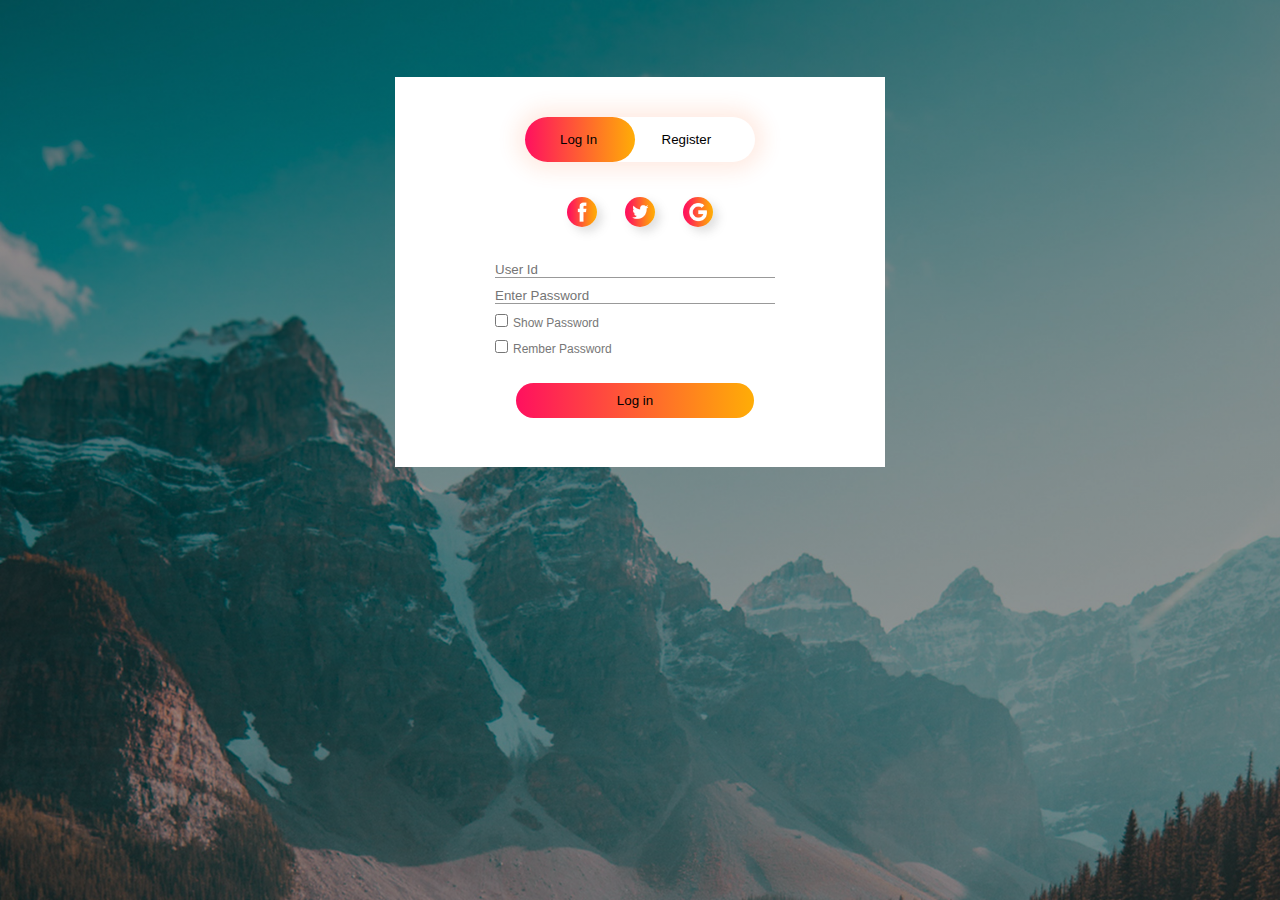
<file: index.html>
<html>
  <head>
    <title>Login And Registration Form</title>
    <link rel ='stylesheet' href='style.css'>
  </head>
  <body>
    <div class="hero">
      <div class="form-box">
        <div class="button-box">
          <div id="btn"></div>
          <button type="button" class="toggle-btn" onclick="login()">Log In</button>
          <button type="button" class="toggle-btn" onclick="register()">Register</button>
        </div>

        <div class="social-icon">
          <img src="login-reg-img/fb.png">
          <img src="login-reg-img/tw.png">
          <img src="login-reg-img/gp.png">
        </div>
        <form id='login' class = "input-group">
          <input type ='text' class='input-field' placeholder="User Id" required>
          <input type ='password' class='input-field' placeholder="Enter Password" id="login_password" required>
          <input type ="checkbox" onclick="showpassword(this)" id ="login_showpassword" class="check-box-password"><span>Show Password</span><br/>
          <input type ='checkbox' class='check-box'><span>Rember Password</span>
          <button type ='submit' class='submit-btn' >Log in</button><!--if need submit a form use type= submit-->
          
        </form>

        <form id = 'register' class = "input-group">
          <input type ='text' class='input-field' placeholder="User Id" required>
          <input type ='text' class='input-field' placeholder="Email Id" required>
          <input type ='password' class='input-field' placeholder="Enter Password" id="register_password" reuired>
          <input type ="checkbox" onclick="showpassword(this)" id ="register_showpassword"  class="check-box-password"><span>Show Password</span><br/>
          <input type ='checkbox' class='check-box'><span>I agree to the terms & condition</span><br/>
          <button type ='submit' class='submit-btn'> Register</button>
          
        </form>
      </div>

      
    </div>
    <script>
      let x = document.getElementById("login")
      let y = document.getElementById("register")
      let z = document.getElementById("btn")
      function register(){
        x.style.left = '-500px' 
        y.style.left = '100px'
        z.style.left = '120px'
      }
      function login(){
        x.style.left = '100px' 
        y.style.left = '500px'
        z.style.left = '0'
      }

      function showpassword(e) {
        console.log(e)
        let x = null
        switch(e.id){
          case "login_showpassword":
            x = document.getElementById("login_password");
            break;
          case "register_showpassword":
            x = document.getElementById("register_password");
            break;
        }
        if (x)  x.type === "password" ? x.type = "text" :  x.type = "password";

      }

    </script>

  </body>
</html>
</file>
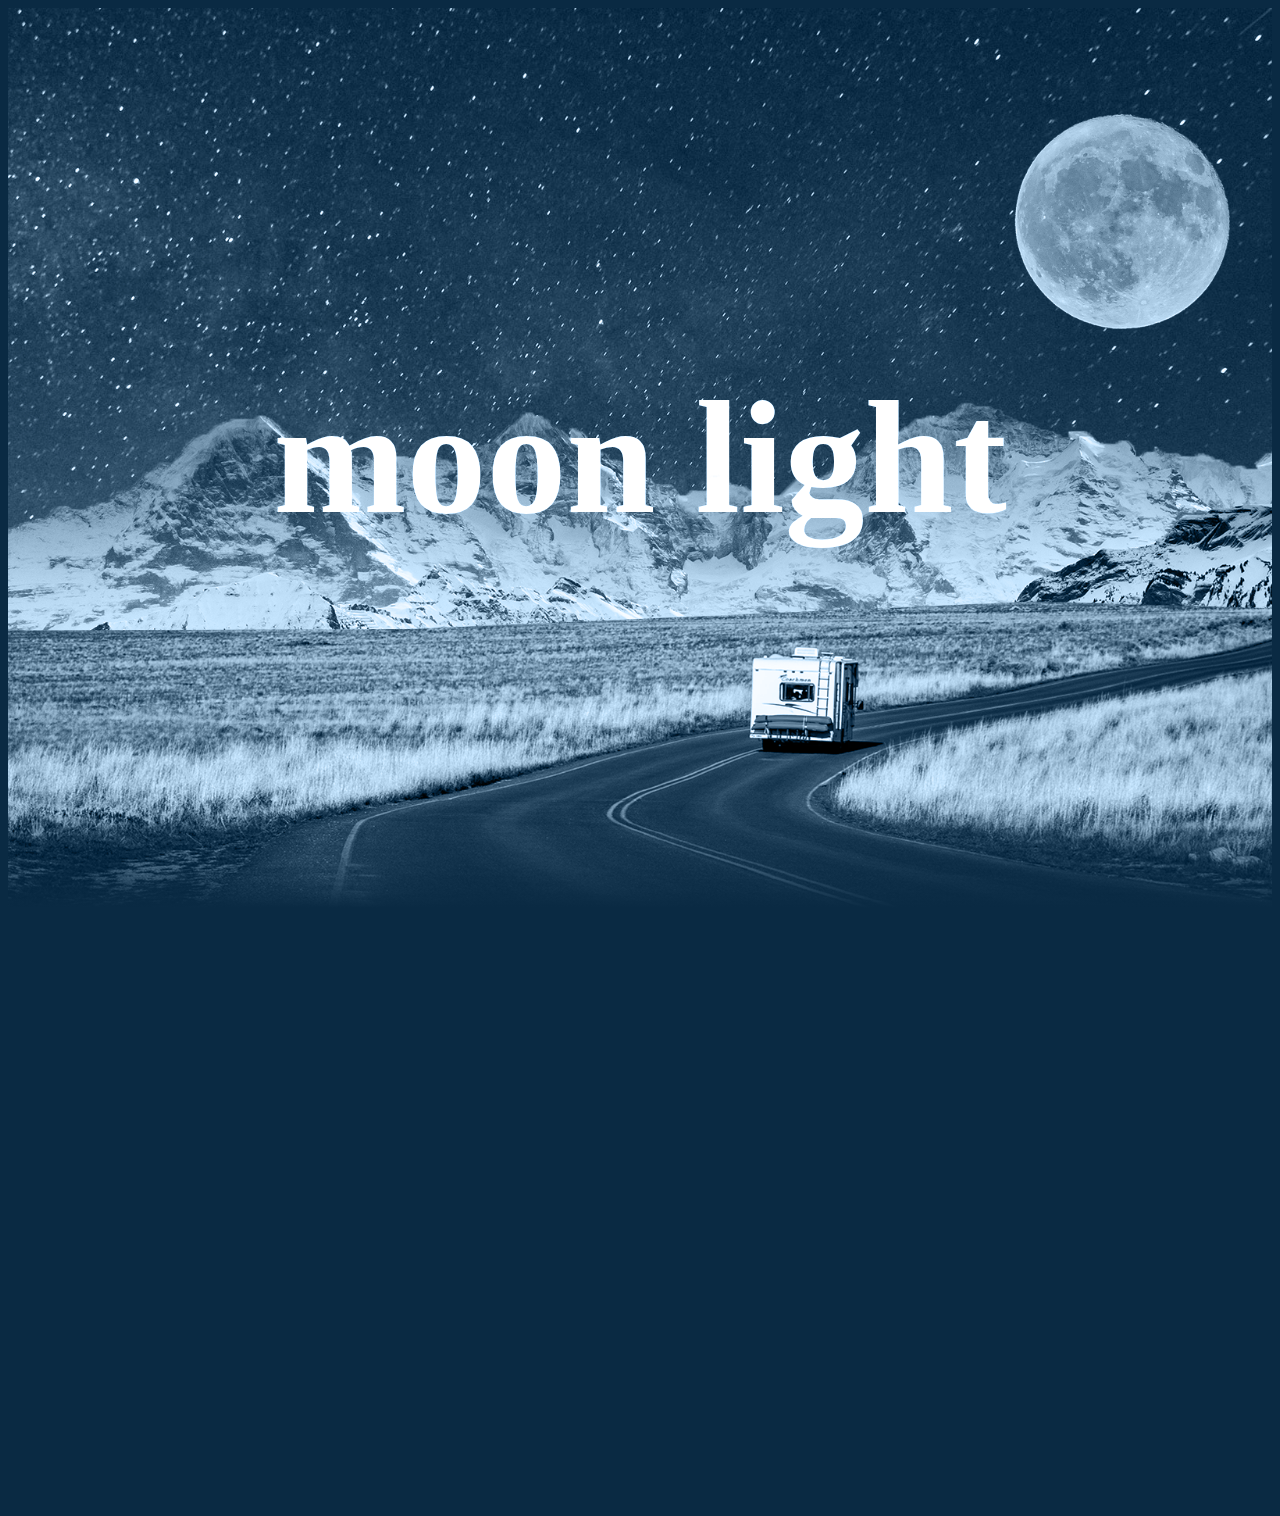
<file: templates/index.html>
<!DOCTYPE html>
<html>
  <head>
    <title>Duration Keeper</title>
    <link rel="stylesheet" type="text/css" href="/static/index_style.css">
  </head>
  <body>
    <section>
      <img src="/static/index_img/bg.jpg" id = "bg">
      <img src= "/static/index_img/moon.png" id ="moon">
      <img src= "/static/index_img/mountain.png" id ="mountain">
      <img src= "/static/index_img/road.png" id ="road"> 
      <h2 id="text">moon light</h2>
    </section>
    <script type="text/javascript">
      let bg = document.getElementById("bg");
      let moon = document.getElementById("moon");
      let mountain = document.getElementById("mountain");
      let road = document.getElementById("road");
      let text = document.getElementById("text");

      window.addEventListener('scroll', function(){
        console.log("test")
        let value =window.scrollY;
        bg.style.top = value *0.5 + 'px';
        moon.style.left = value *0.5 + 'px';
        mountain.style.top = value *0.05 + 'px';
        road.style.top = value *0.25 + 'px';
        text.style.top = value +'px';
      })
    </script>
      
  </body>
</html>
</file>
<file: style.css>
*{
  margin: 0;
  padding: 0;
  font-family: sans-serif;
}

.hero{
  height: 100%;
  width: 100%;
  background-image: linear-gradient(rgba(0,0,0,0.4), rgba(0,0,0,0.4)), url(login-reg-img/banner.jpg);
  background-position: center;
  background-size: cover;
  position: absolute;
}

.form-box{
  height: 380px;
  width: 480px;
  position: relative;
  margin: 6% auto;
  background: #fff;
  padding: 5px;
  overflow: hidden;
}

.button-box{
  width: 220px;
  position: relative;
  margin: 35px auto;
  background: #fff;
  padding: 5px;
  box-shadow: 0 0 20px 9px #ff61241f;
  border-radius: 30px;

}

.toggle-btn{
  cursor: pointer;
  position: relative;
  background: transparent;
  padding: 10px 30px;
  border-radius: 30px;
  outline: none;
  border: 0;
}

#btn{
  top: 0;
  left: 0;
  position: absolute;
  width: 110px;
  height: 100%;
  background: linear-gradient(to right, #ff105f, #ffad06);
  border-radius: 30px;
  transition: .5s;
}

.social-icon{
  margin: 30px auto;
  text-align: center;
}

.social-icon img{
  width: 30px;
  margin: 0 12px;
  box-shadow: 5px 5px 10px #7f7f7f3d;
  cursor: pointer;
  border-radius: 30px;
  /* position: relative; */
}

.input-group{
  top: 180px;
  position: absolute;
  width: 280px;
  transition: .5s;
}

.input-field{
  width: 100%;
  padding: 10px, 0;
  margin: 5px 0;
  border-left: 0;
  border-top: 0;
  border-right: 0;
  border-bottom: 1px solid #999;
  outline: none;
  background: transparent;

}

.submit-btn{
  width: 85%;
  padding:10px 30px;
  cursor:pointer;
  display:block;
  margin:auto;
  background: linear-gradient(to right, #ff105f, #ffad06);
  border: 0;
  outline: none;
  border-radius: 30px;
}

.check-box{
  margin: 10px 5px 30px 0;
}

.check-box-password{
  margin: 5px 5px 0 0
}
span{
  color: #777;
  font-size: 12px;
  bottom: 68px;
  /* position: relative; */
}

#login{
  left: 100px
}

#register{
  left: 500px
}
</file>
<file: static/index_style.css>
@import url('https://fonts.googleapis.com/css?family=Poppins:300,400,500,600,700,800,900&display=swap')
*
{
  margin: 0;
  padding: 0;
  font-family: 'Poppins', sans-serif;

}
body
{
  background: #0a2a43;
  min-height: 1500px;
}
section
{
  position: relative;
  width: 100%;
  height: 100vh;
  overflow: hidden;
  display: flex;
  justify-content: center;
  align-items: center;
}
section:before
{
  content: '';
  position: absolute;
  bottom:0;
  width: 100%;
  height: 100px;
  background: linear-gradient(to top, #0a2a43, transparent);
  z-index: 10000;
}

section:after
{
  content: '';
  position: absolute;
  top:0;
  left: 0;
  width: 100%;
  height: 100%;
  background: #0a2a43 ;
  z-index: 10000;
  mix-blend-mode: color;
}
section img
{
  position: absolute;
  top: 0;
  left: 0;
  width: 100%;
  height:100%;
  object-fit: cover;
  pointer-events: none;
}


#text
{
  position: relative;
  color: #fff;
  font-size: 10em;
  z-index: 1;

}

#road
{
  z-index: 2;
}
</file>
